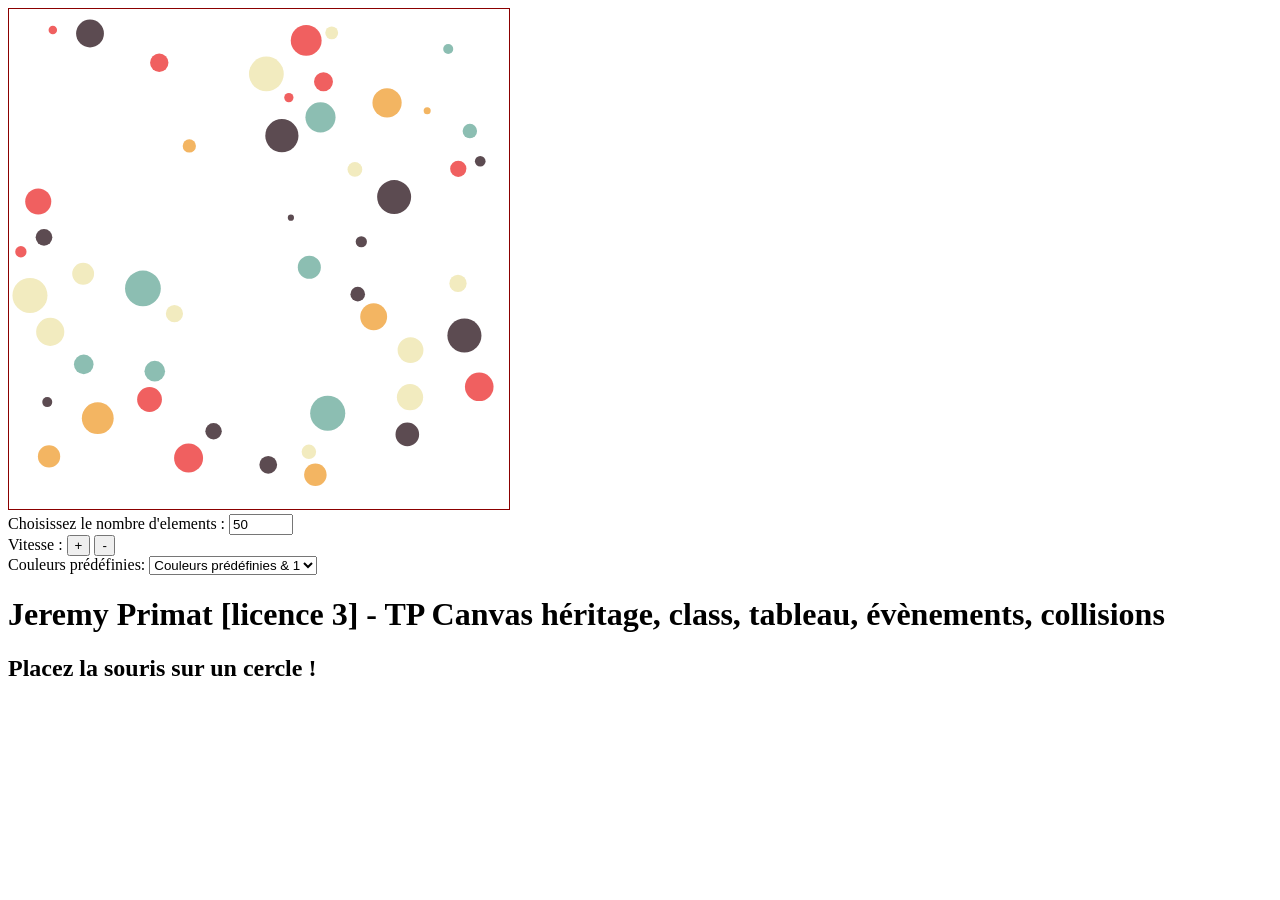
<file: Projet Canvas HTML Collisions/index.html>
<!DOCTYPE html>
<html lang="fr">
<head>
    <meta charset="UTF-8">

    <link rel="stylesheet" href="MyCanvasGame.css">
    <script type="text/javascript" src="MyCanvasGameCircle.js"></script>

    <title>JS Bin</title>
</head>
<body onload="init(), animationCercle(50), changerCouleur('tableau')";>

<canvas width="500" height="500" id="myCanvas"></canvas><br>
<label>
        Choisissez le nombre d'elements : <input type="number" min="0" max="1500" value="50" width="10" oninput="animationCercle(this.value);">
</label><br>
<label>
        Vitesse :
        <input type="button" value="+" onclick="changerVitessePlus()">
</label>
<label>
    <input type="button" value="-" onclick="changerVitesseMoins()">
</label><br>

<label>
    Couleurs prédéfinies:

    <select id="toto" oninput="changerCouleur(value)";>
        <option value="1" selected="selected">Couleurs prédéfinies & 1</option>
        <option value="2">Couleurs prédéfinies & 2</option>
    </select>

</label>

<h1>Jeremy Primat [licence 3] - TP Canvas héritage, class, tableau, évènements, collisions</h1>
<h2>Placez la souris sur un cercle ! </h2>

</body>
</html>
</file>
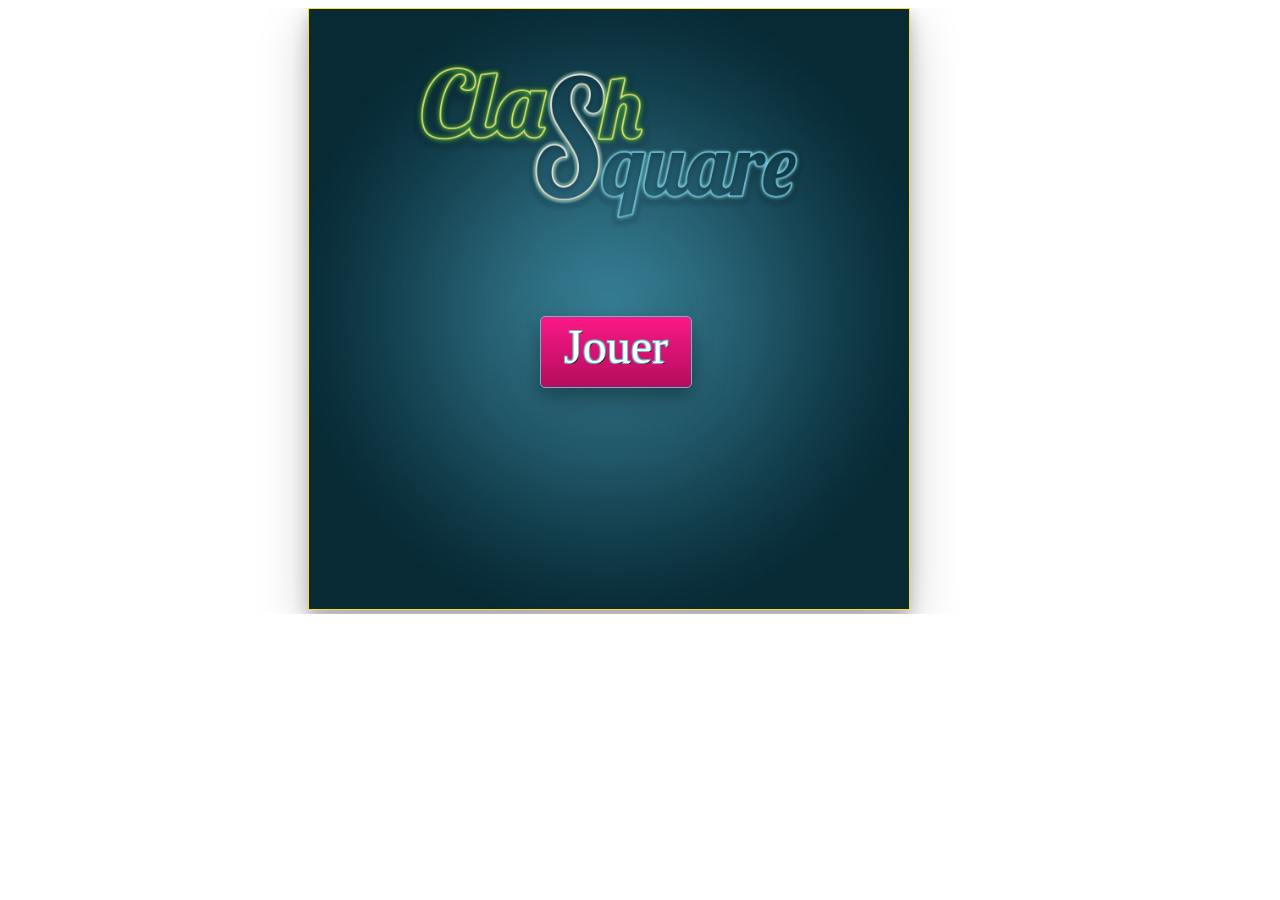
<file: squareClash/html/index.html>
<!DOCTYPE html>
<html lang="fr">
<head>
    <meta charset="UTF-8">
    <link rel="stylesheet" href="../css/style.css">
    <!--<script src="../js/StartAnimate.js"></script>-->
    <title>ClashSquare by G.Curinga & J.Primat</title>
</head>
<body>
<div id="ZoneMenu">
    <div id="MainMenu">
        <ul>
            <li style="list-style-type: none;" ><a href="game.html" class="button">Jouer</a></li>
        </ul>
    </div>
    <canvas id="Canvas" width="600" height="600"></canvas>
</div>


</body>
</html>
</file>
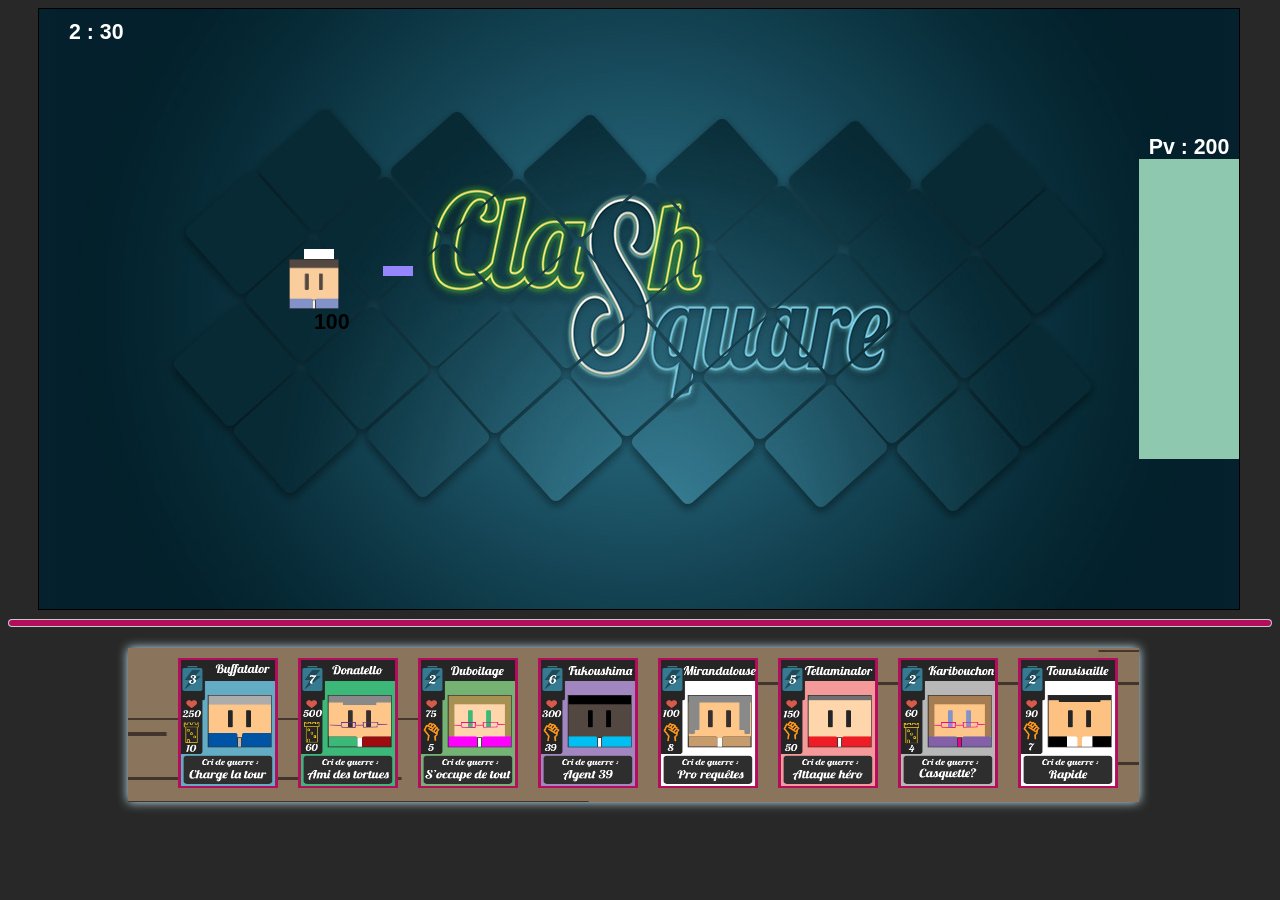
<file: squareClash/html/game.html>
<!DOCTYPE html>
<html lang="fr">
<head>
    <meta charset="UTF-8">
    <link rel="stylesheet" href="../css/style.css">
    <script src="../js/Gamepad.js"></script>
    <script src="../js/Particle.js"></script>
    <script src="../js/Assets.js"></script>
    <script src="../js/Forme.js"></script>
    <script src="../js/Base.js"></script>
    <script src="../js/Arme.js"></script>
    <script src="../js/Player.js"></script>
    <script src="../js/Monstre.js"></script>
    <script src="../js/Engine.js"></script>
    <script src="../js/start.js"></script>
    <script src="../js/ZoneAttaquant.js"></script>
    <title>Square Clash</title>
</head>
<body id="htmlId">

<canvas id="game" width="1200" height="600" ondragover="return false" ondrop="engine.dropHandler(event);"></canvas>
<div id="zoneAttaquant">
    <!--<ul id="listeMonstres">
        <li id="mana"></li>
        <li draggable="true" ondragstart="engine.dragStartHandler(event);" data-value="blue">Blue</li>
        <li draggable="true" ondragstart="engine.dragStartHandler(event);" data-value="yellow">Yellow</li>
        <li draggable="true" ondragstart="engine.dragStartHandler(event);" data-value="black">Black</li>
    </ul>-->
</div>
</body>
</html>
</file>
<file: Projet Canvas HTML Collisions/MyCanvasGame.css>
#myCanvas{
    background-color:white;
    border:1px solid darkred;
}
</file>
<file: squareClash/css/style.css>
html, body{
    overflow: hidden;

}

#htmlId{
    background-color: #282828;
}

#game {
    border: 1px solid #000000;
    background: url(../img/gameplayBackground.jpg) no-repeat center center;
    background-size: cover;
    width:auto;
    height: auto;
    /*margin-left: 30px;*/
    transition:width 2s;
}

#ZoneMenu{
    width: 100%;
    display: inline-block;
}

#Canvas{
    background: url(../img/squareClashTitle.jpg) no-repeat center center;
    background-size: cover;
    border: 1px solid #FFDD1B;
    margin-left:300px;
    margin-right:300px;
    box-shadow: 0 8px 16px 0 rgba(0,0,0,0.24), 0 17px 50px 0 rgba(0,0,0,0.19);
}


#MainMenu {
    position: fixed;
    top: 300px;
    left: 500px;
}

.button{
    border: 1px solid #68b6ce;
    text-decoration: none;
    display: block;
    width: 150px;
    height:70px;
    margin: 0 auto;

    color: #ffffff;
    font-family: Lobster;
    font-size: 3em;
    text-shadow: -1px -1px 0 #68b6ce, 1px -1px 0 #68b6ce, -1px 1px 0 #68b6ce, 1px 1px 0 #2e2d2e;
    box-shadow: 0 8px 16px 0 rgba(0,0,0,0.24), 0 17px 50px 0 rgba(0,0,0,0.19);
    line-height: 60px;
    text-align: center;
    text-decoration: none;

    background: #316d7a;
    border-radius: 5px;
    background-image: -webkit-linear-gradient(bottom, #e11678 0%, #8a0a48 100%);
    background-image: linear-gradient(to bottom, #FB1886 0%, #B30D5D 100%);


    -webkit-transition: all 0.5s;
    -moz-transition: all 0.5s;
    transition: all 0.5s;
}

.button:hover {
    background-color: #B30D5D;
    background-image: -webkit-linear-gradient(bottom, #B30D5D 0%, #FB1886 100%);
    background-image: linear-gradient(to bottom, #B30D5D 0%, #FB1886 100%);

    -webkit-animation: effetNeon 1.5s ease-in-out infinite alternate;
    -moz-animation: effetNeon 1.5s ease-in-out infinite alternate;
    animation: effetNeon 1.5s ease-in-out infinite alternate;

    border: 1px solid #fff;

}

@-webkit-keyframes effetNeon {
    from {
        text-shadow: 0 0 10px #fff, 0 0 20px #fff, 0 0 30px #fff,0 0 40px #fff,  0 0 50px #FFDD1B, 0 0 70px #FFDD1B, 0 0 100px #FFDD1B,0 0 150px #FFDD1B;
    }
    to {
        text-shadow: 0 0 5px #fff, 0 0 10px #fff, 0 0 15px #fff, 0 0 20px #fff, 0 0 25px #FFDD1B, 0 0 35px #FFDD1B,0 0 50px #FFDD1B, 0 0 75px #FFDD1B;
    }
}
@keyframes effetNeon {
    from {
        text-shadow: 0 0 5px #fff, 0 0 20px #fff, 0 0 30px #fff, 0 0 130px #FFDD1B, 0 0 70px #FFDD1B, 0 0 80px #FFDD1B;
    }
    to {
        text-shadow: 0 0 10px #fff, 0 0 10px #fff, 0 0 15px #fff, 0 0 70px #FFDD1B, 0 0 35px #FFDD1B, 0 0 40px #FFDD1B;
    }
}


#zoneAttaquant{
    background: url(../img/backgroundPanel.jpg) no-repeat center center;

    box-shadow: 0px 0px 10px 0px #cdf1ff;
    width: 80%;
    list-style: none;
    margin-left: 120px;

}


#listeMonstres li{
   /* padding auto avec les cartes */
    padding: 10px;
    display: inline-block;
}

meter{
    width: 100%;
}

meter::-webkit-meter-optimum-value {
    background: #B30D5D; /* Green */
}
</file>
